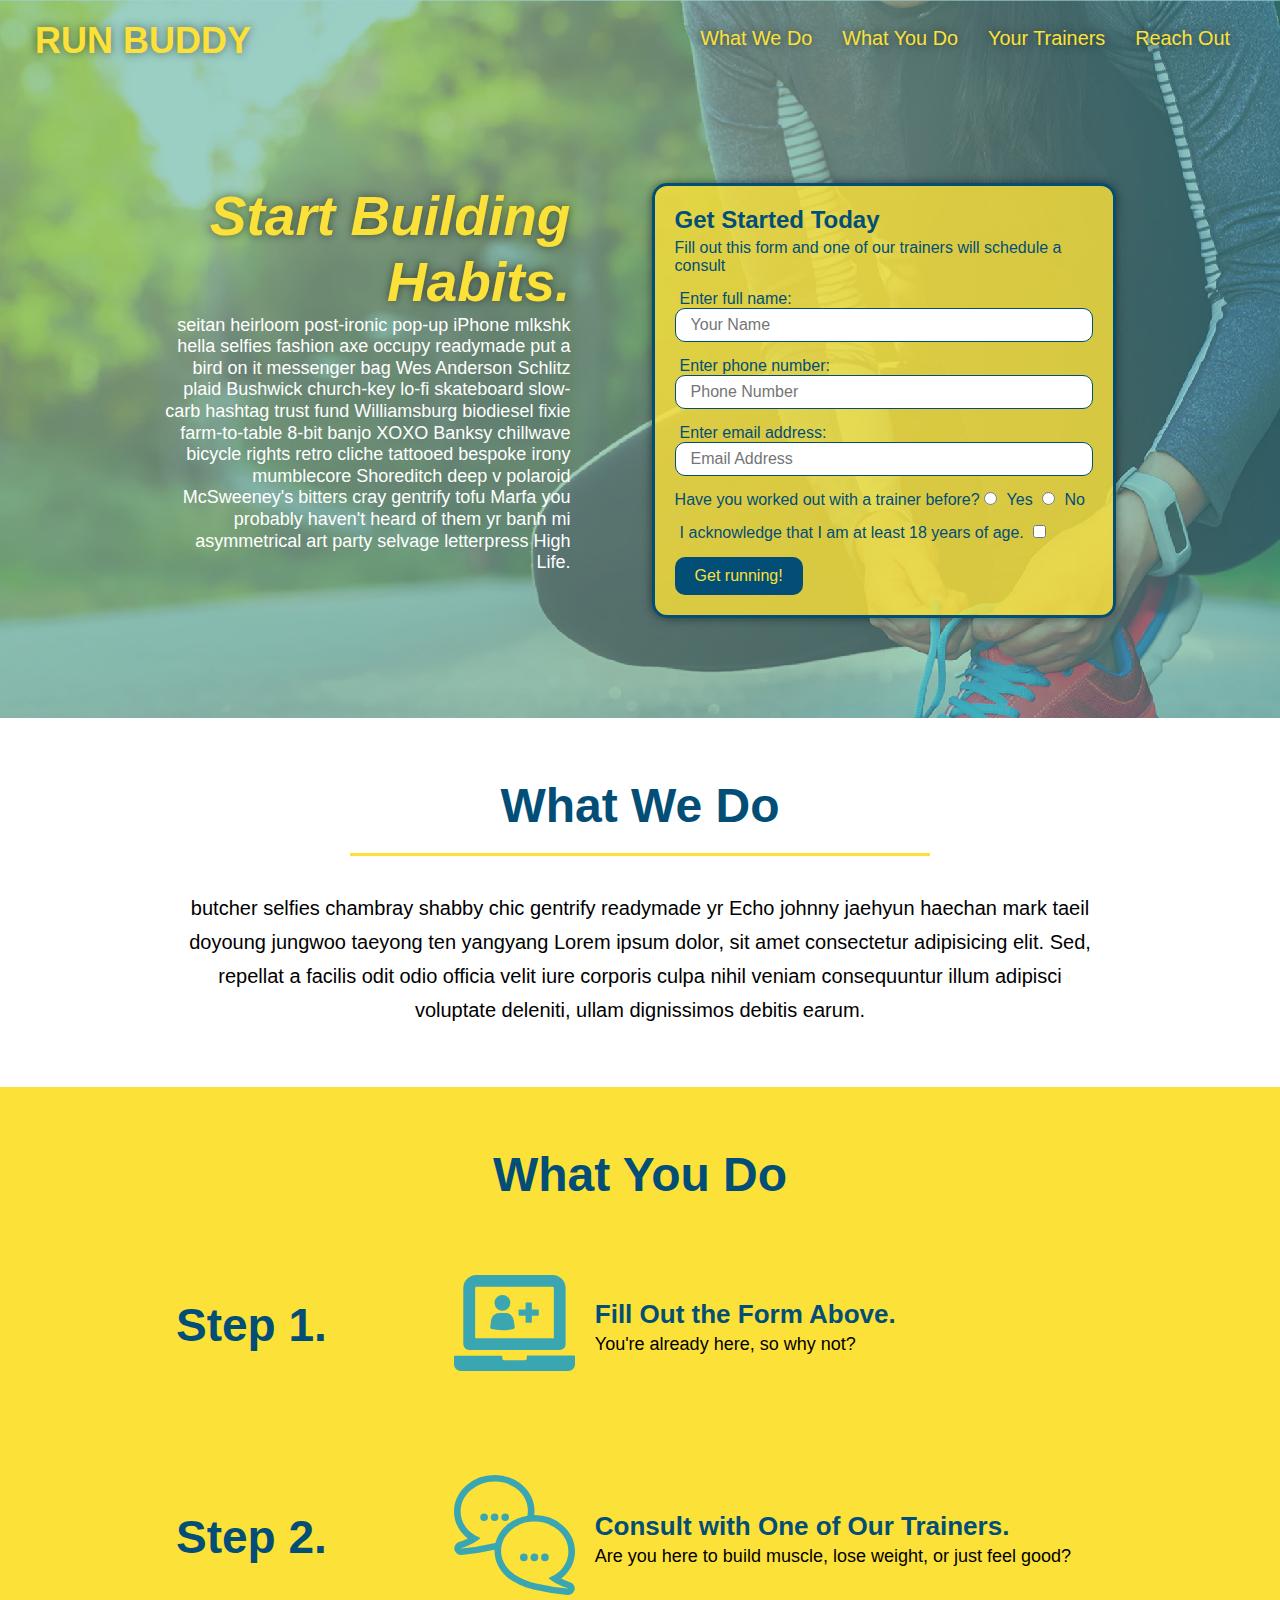
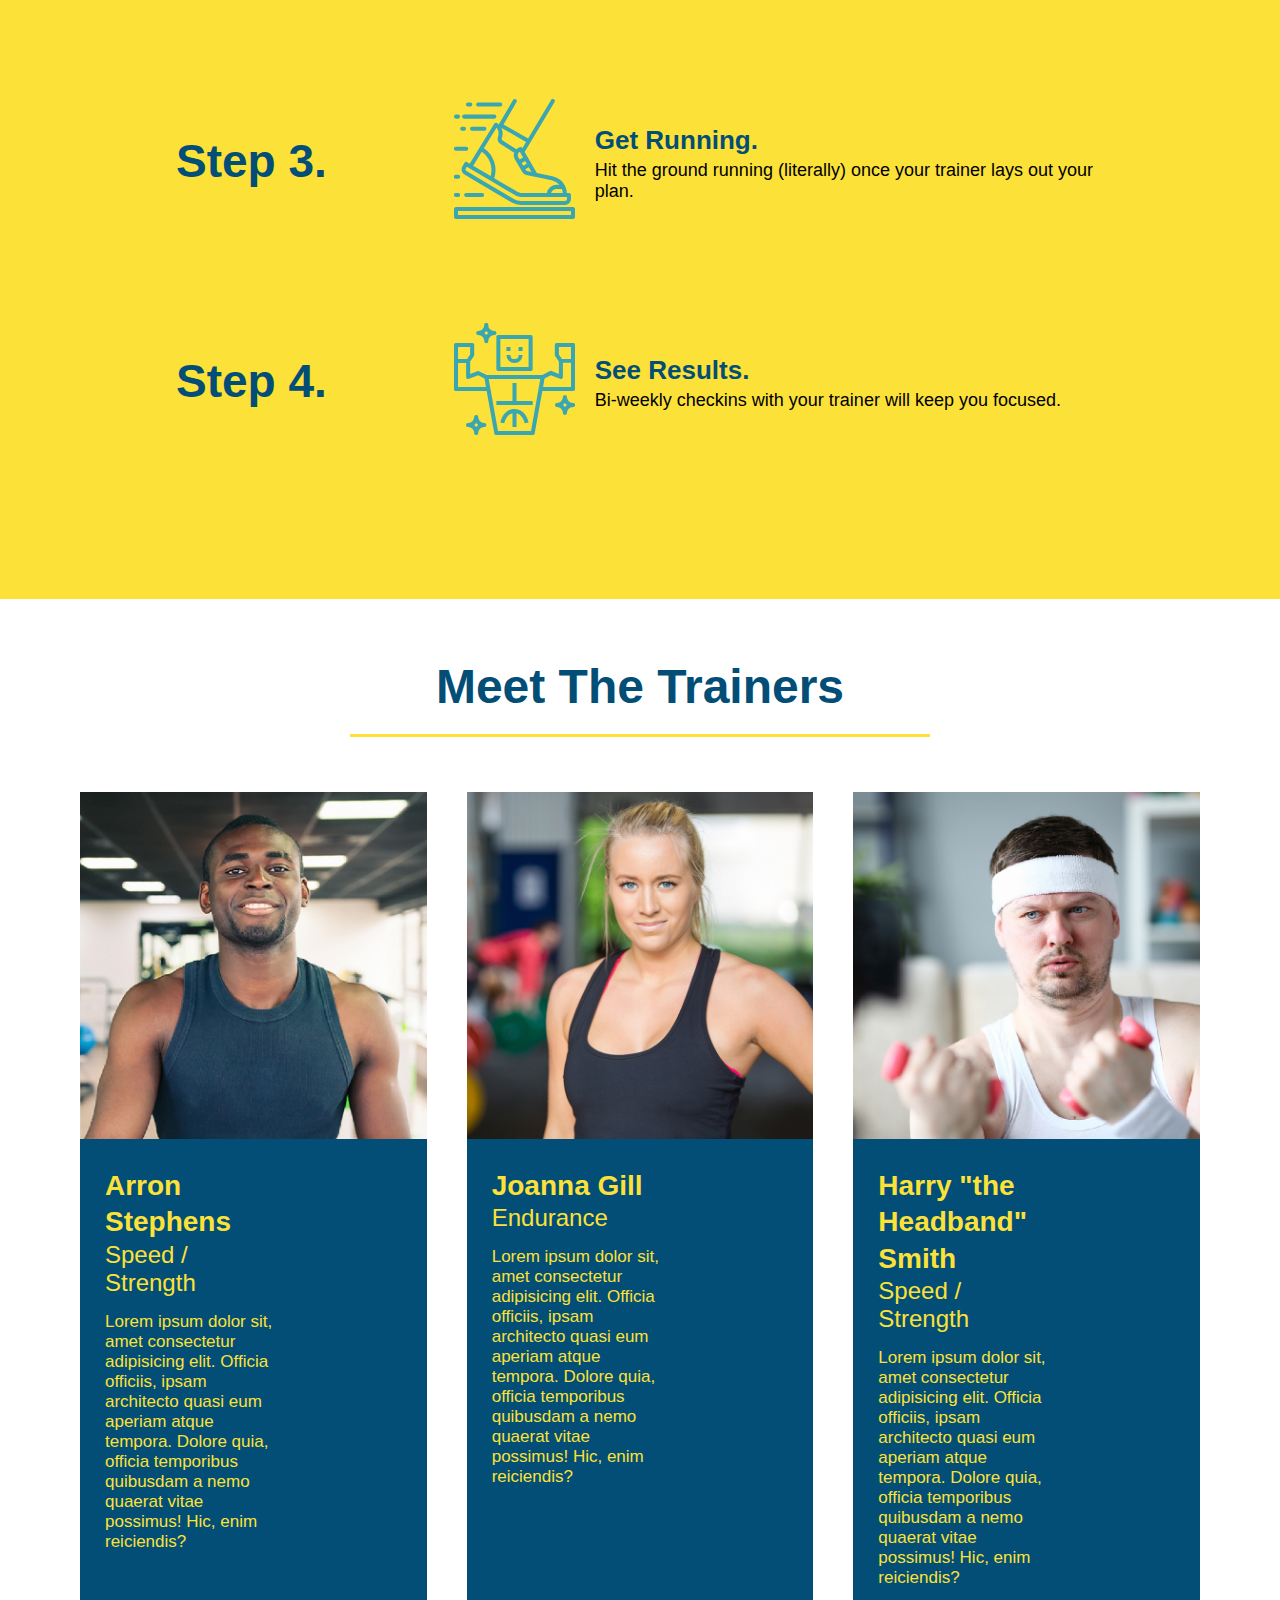
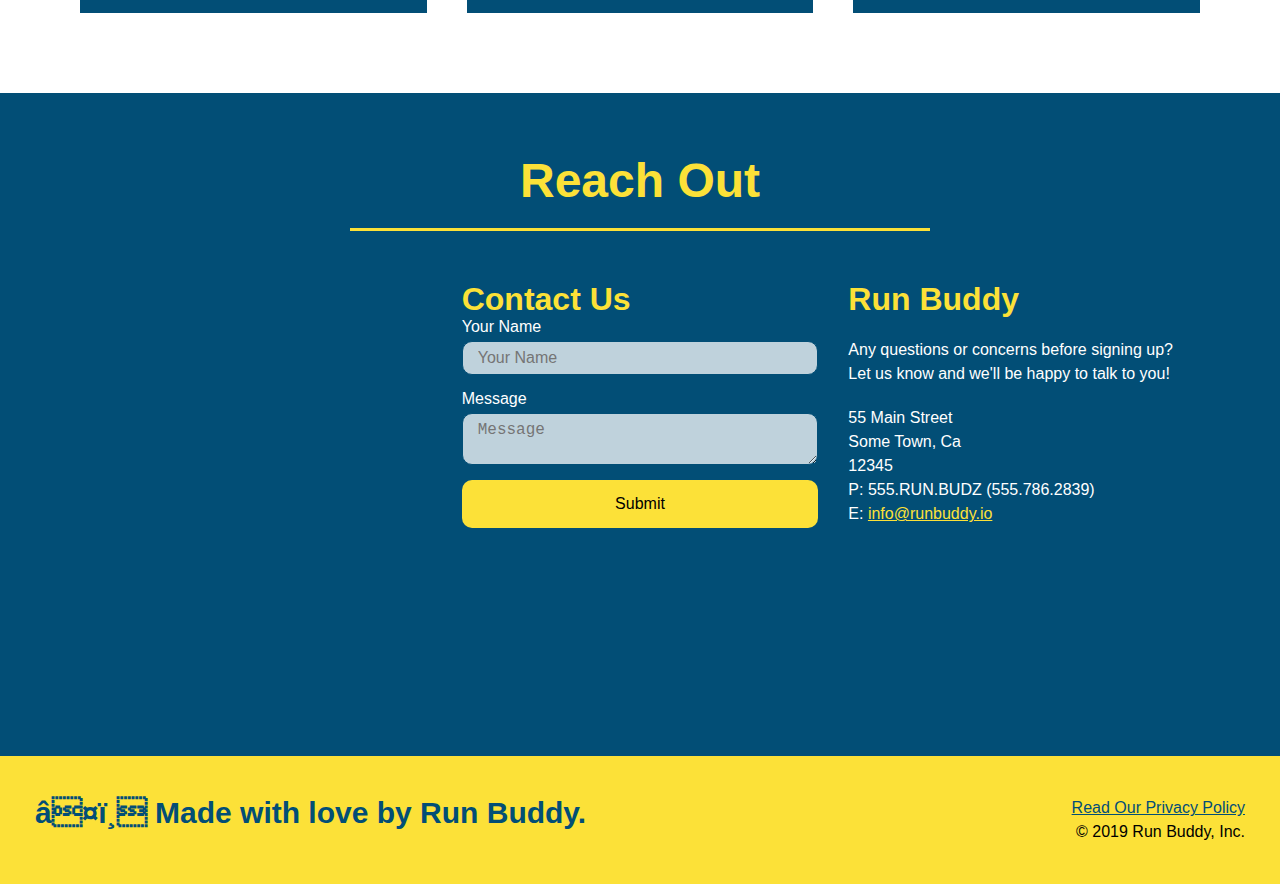
<file: index.html>
<!DOCTYPE html>
<!--Created by Nicola Marble. ♥-->
<html>
    <head>
        <meta charset ="UTF=8" />
        <title>Run Buddy</title>
        <link rel="stylesheet" href="./assets/css/style.css" />
    </head>
    <body>
        <!-- navigation -->
        <header>
            <h1>
                <a href="/">RUN BUDDY</a>
            </h1>
            <nav>
                <!-- unordered list elements-->
                <ul>
                    <!-- list item element-->
                    <li>
                        <!-- anchor element-->
                        <a href="#what-we-do">What We Do</a>
                    </li>
                    <li>
                        <a href="#what-you-do">What You Do</a>
                    </li>
                    <li>
                        <a href="#your-trainers">Your Trainers</a>
                    </li>
                    <li>
                        <a href="#reach-out">Reach Out</a>
                    </li>
                </ul>
            </nav>
        </header>

        <!-- hero/jumbotron -->
        <section class="hero">
            <div class="hero-cta">
                <h2>Start Building Habits.</h2>
                <p>
                  seitan heirloom post-ironic pop-up iPhone mlkshk hella selfies fashion axe occupy readymade put a bird on it messenger bag Wes Anderson Schlitz plaid Bushwick church-key lo-fi skateboard slow-carb hashtag trust fund Williamsburg biodiesel fixie farm-to-table 8-bit banjo XOXO Banksy chillwave bicycle rights retro cliche tattooed bespoke irony mumblecore Shoreditch deep v polaroid McSweeney's bitters cray gentrify tofu Marfa you probably haven't heard of them yr banh mi asymmetrical art party selvage letterpress High Life.
                </p>
            </div>

            <div class="hero-form">
                <h3>Get Started Today</h3>
                <p>Fill out this form and one of our trainers will schedule a consult</p>
                <form>
                    <label for="name">Enter full name:</label>
                    <input type="text" placeholder="Your Name" name="name" id="name" class="form-input" />

                    <label for="phone">Enter phone number:</label>
                    <input type="phone" placeholder="Phone Number" name="phone" id="phone"class="form-input" />

                    <label for="email">Enter email address:</label>
                    <input type="email" placeholder="Email Address" name="email" id="email" class="form-input" />
                    <p>
                        Have you worked out with a trainer before?
                        <input type="radio" name="trainer-confirm" id="trainer-yes" />
                        <label for="trainer-yes">Yes</label>

                        <input type="radio" name="trainer-confirm" id="trainer-no" />
                        <label for="trainer-no">No</label>
                    </p>
                    <p>
                        <label for="checkbox">
                            I acknowledge that I am at least 18 years of age.
                        </label>
                        <input type="checkbox" name="age-confirm" id="checkbox" />
                    </p>
                    <button type="submit">
                        Get running!
                    </button>
                </form>
            </div>
        <!-- end hero-->
        </section>

        <!-- "what we do" section -->
        <section id="what-we-do" class="intro">
            <div class="flex-row">
                <h2 class="section-title primary-border">What We Do</h2>
            </div>
            <div class="flex-row">
                <p>
                    butcher selfies chambray shabby chic gentrify readymade yr Echo johnny jaehyun haechan mark taeil doyoung jungwoo taeyong ten yangyang Lorem ipsum dolor, sit amet consectetur adipisicing elit. Sed, repellat a facilis odit odio officia velit iure corporis culpa nihil veniam consequuntur illum adipisci voluptate deleniti, ullam dignissimos debitis earum.
                </p>
            </div>
        <!-- END OF "WHAT WE DO" SECTION-->
        </section>

        <!-- "what you do" section -->
        <section id="what-you-do" class="steps">
            <div class="flex-row"></div>
                <h2 class="section-title primary-border">What You Do</h2>
             </div>

            <div class="step">
                <h3> Step 1.</h3>
                <div class="step-info">
                    <div class="step-img">
                        <img src="./assets/images/step-1.svg" alt="" />
                    </div>
                    <div class="step-text">
                        <h4>Fill Out the Form Above.</h4>
                        <p>You're already here, so why not?</p>
                    </div>
                </div>
            </div>

            <div class="step">
                <h3> Step 2.</h3>
                <div class="step-info">
                    <div class="step-img">
                        <img src="./assets/images/step-2.svg" alt="" />
                    </div>
                    <div class="step-text">
                        <h4>Consult with One of Our Trainers.</h4>
                        <p>Are you here to build muscle, lose weight, or just feel good?</p>
                    </div>
                </div>
            </div>

            <div class="step">
                <h3> Step 3.</h3>
                <div class="step-info">
                    <div class="step-img">
                        <img src="./assets/images/step-3.svg" alt="" />
                    </div>
                    <div class="step-text">
                        <h4>Get Running.</h4>
                        <p>Hit the ground running (literally) once your trainer lays out your plan.</p>
                    </div>
                </div>
            </div>

            <div class="step">
                <h3> Step 4.</h3>
                <div class="step-info">
                    <div class="step-img">
                        <img src="./assets/images/step-4.svg" alt="" />
                    </div>
                    <div class="step-text">
                        <h4>See Results.</h4>
                        <p>Bi-weekly checkins with your trainer will keep you focused.</p>
                    </div>
                </div>
            </div>
            <!--END OF "WHAT YOU DO" SECTION-->
            </section>
        <!-- "meet the trainers" section -->
        <section id="your-trainers">
            <div class="flex-row">
                <h2 class="section-title primary-border">Meet The Trainers</h2>
            </div>

            <!-- first trainer bio-->
            <div class="trainers">
                <article class="trainer">
                    <img src="./assets/images/trainer-1.jpg" alt="Arron Stephens in his workout clothes, ready to pump iron" />
                    <div class="trainer-bio">
                        <h3 class="trainer-name">Arron Stephens</h3>
                        <h4 class="trainer-role">Speed / Strength</h4>
                        <p>
                            Lorem ipsum dolor sit, amet consectetur adipisicing elit. Officia officiis, ipsam architecto quasi eum aperiam atque tempora. Dolore quia, officia temporibus quibusdam a nemo quaerat vitae possimus! Hic, enim reiciendis?
                        </p>
                    </div>
                </article>

                <!-- second trainer bio-->
                <article class="trainer">
                    <img src="./assets/images/trainer-2.jpg" alt="Joanna Gill cooling off after a workout" />
                    <div class="trainer-bio">
                        <h3 class="trainer-name">Joanna Gill</h3>
                        <h4 class="trainer-role">Endurance</h4>
                        <p>
                            Lorem ipsum dolor sit, amet consectetur adipisicing elit. Officia officiis, ipsam architecto quasi eum aperiam atque tempora. Dolore quia, officia temporibus quibusdam a nemo quaerat vitae possimus! Hic, enim reiciendis?
                        </p>
                    </div>
                </article>

                <!-- third trainer bio-->
                <article class="trainer">
                    <img src="./assets/images/trainer-3.jpg" alt="Harry Smith wearing a headband and lifting comically small pink weights" />
                    <div class="trainer-bio">
                        <h3 class="trainer-name">Harry "the Headband" Smith</h3>
                        <h4 class="trainer-role">Speed / Strength</h4>
                        <p>
                            Lorem ipsum dolor sit, amet consectetur adipisicing elit. Officia officiis, ipsam architecto quasi eum aperiam atque tempora. Dolore quia, officia temporibus quibusdam a nemo quaerat vitae possimus! Hic, enim reiciendis?
                        </p>
                    </div>
                </article>
            </div>
        </section>
    
        <!-- "reach out" section -->
        <section id="reach-out" class="contact">
            <div class="flex-row">
                <h2 class="section-title secondary-border">Reach Out</h2>
            </div> 
            <div class="contact-info">
                <iframe 
                    src="https://www.google.com/maps/embed?pb=!1m18!1m12!1m3!1d48990.778866371795!2d-86.14035859889914!3d39.87594743435371!2m3!1f0!2f0!3f0!3m2!1i1024!2i768!4f13.1!3m3!1m2!1s0x886b4d314cde184d%3A0x9d3b836f0a2b06fd!2sCastleton%20Square!5e0!3m2!1sen!2sus!4v1637798617297!5m2!1sen!2sus"
                    style="border:0;"
                    allowfullscreen=""
                    loading="lazy">
                </iframe>
                
                <div class="contact-form">
                    <h3>Contact Us</h3>
                    <form>
                       <label for="contact-name">Your Name</label>
                       <input type="text" id="contact-name" placeholder="Your Name" />
                  
                       <label for="contact-message">Message</label>
                       <textarea id="contact-message" placeholder="Message"></textarea>
                  
                       <button type="submit">Submit</button>
                      </form>
                  </div>

                <div>
                    <h3>Run Buddy</h3>
                    <p>
                        Any questions or concerns before signing up?
                        <br />
                        Let us know and we'll be happy to talk to you!
                    </p>
                    <address>
                        55 Main Street <br />
                        Some Town, Ca <br />
                        12345<br />
                        P: 555.RUN.BUDZ (555.786.2839)<br />
                        E: <a href="mailto:info@runbuddy.io">info@runbuddy.io</a>
                    </address>
                </div>
            </div>
        </section>

        <!-- footer -->
        <footer>
            <h2>❤️ Made with love by Run Buddy.</h2>
            <div>
                <a href="./privacy-policy.html">Read Our Privacy Policy</a><br />
                &copy; 2019 Run Buddy, Inc.
            </div>
        </footer> 
    </body>
</html>
</file>
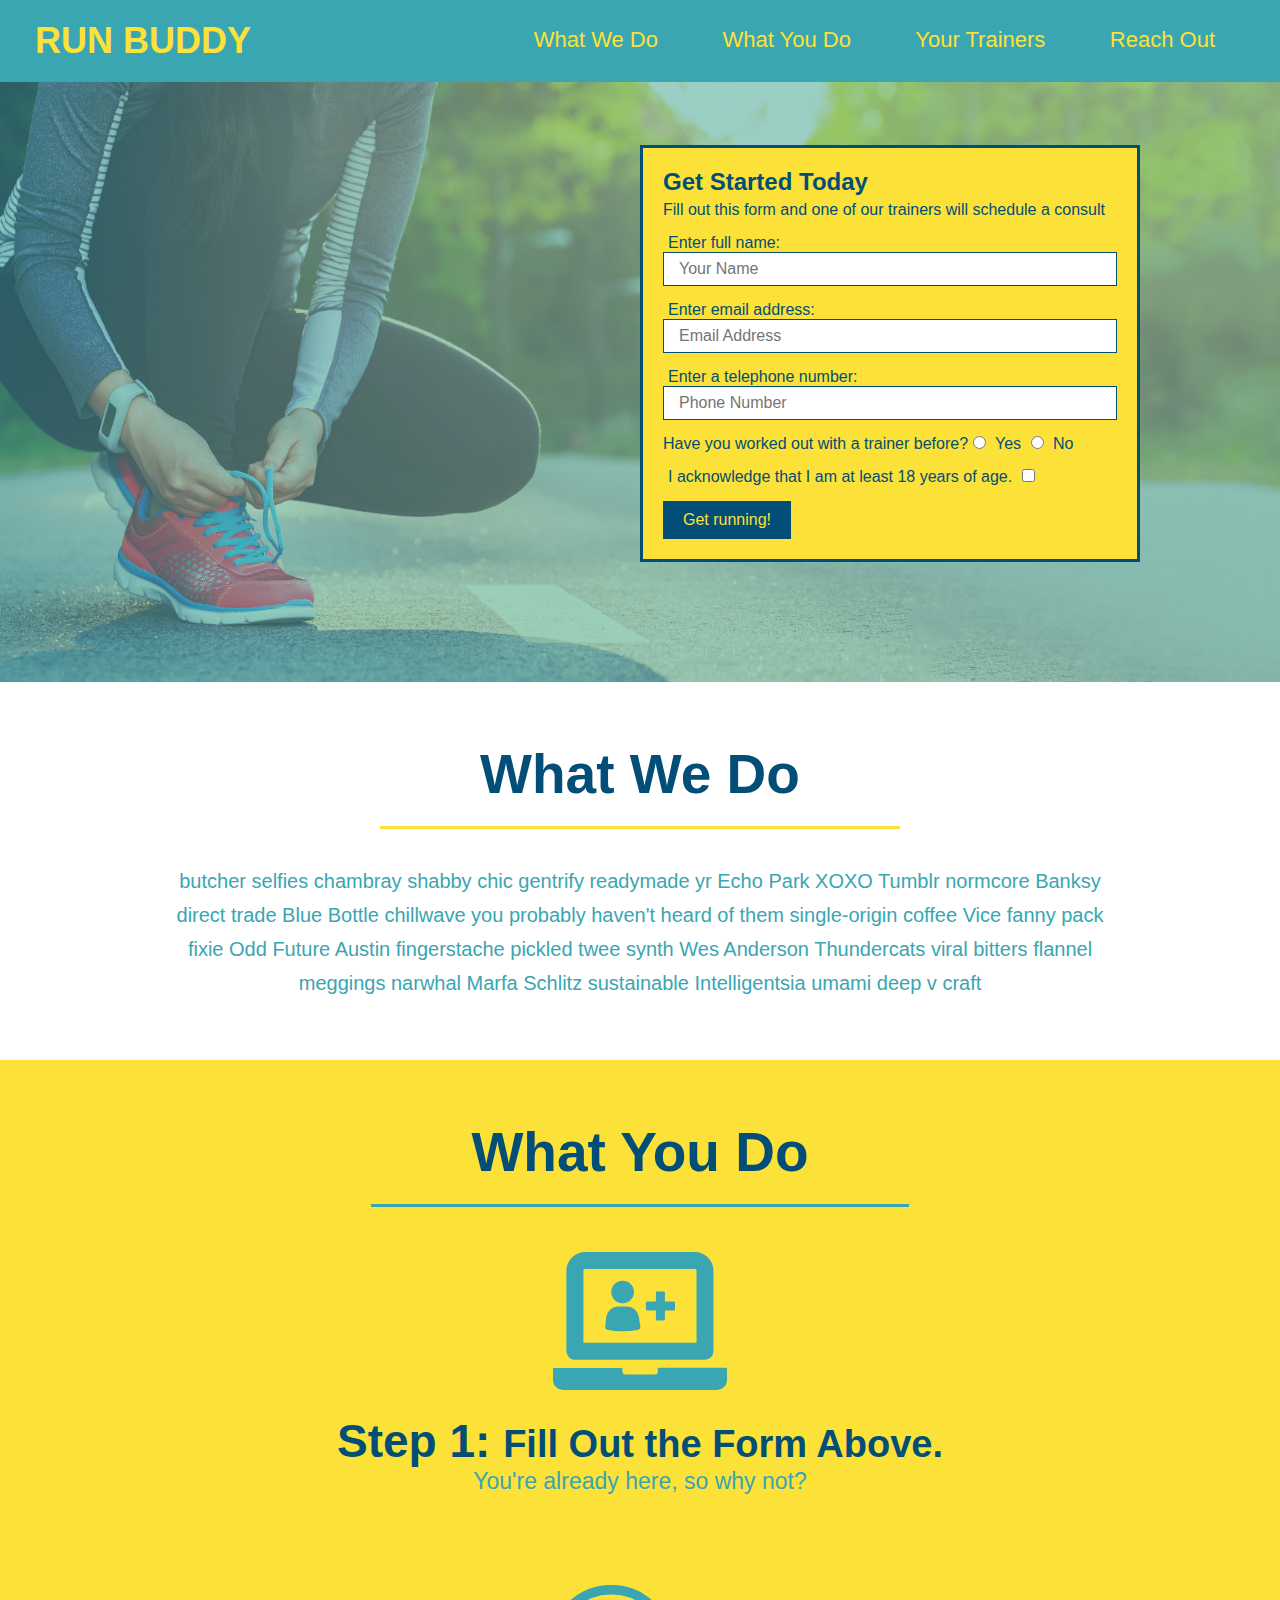
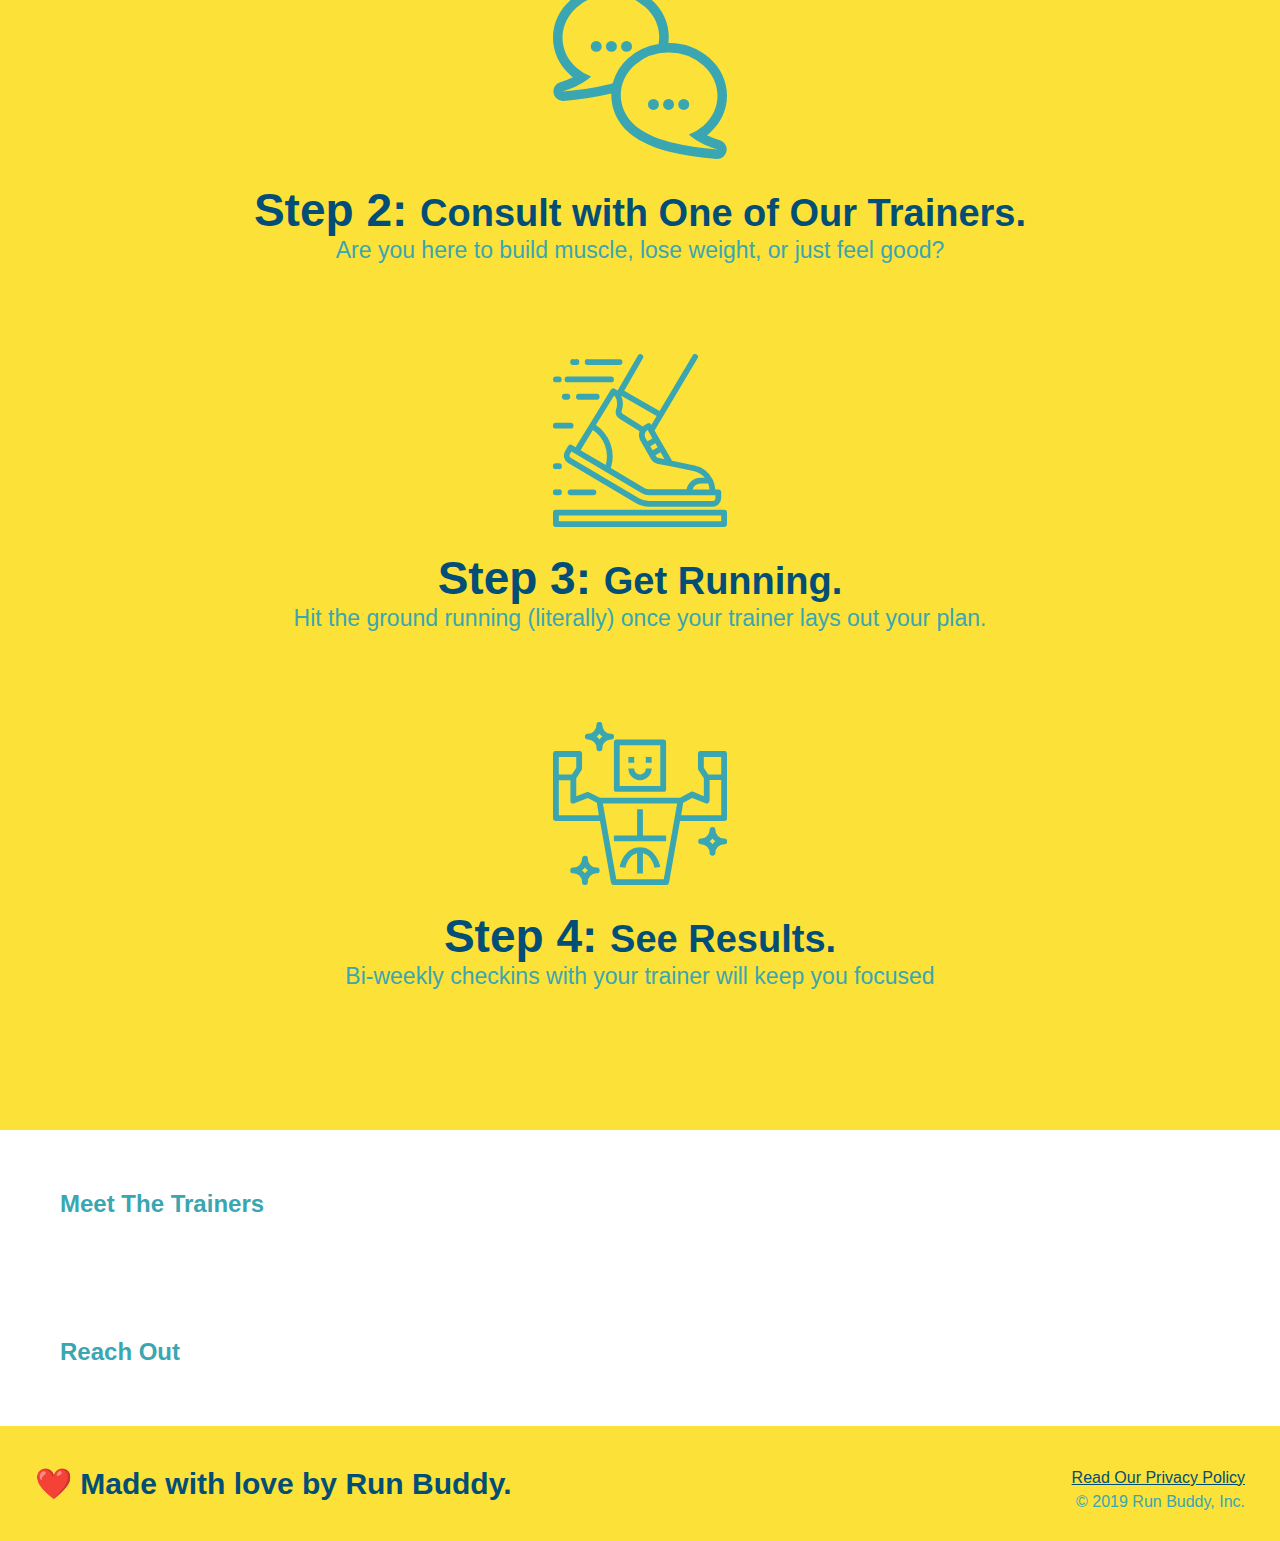
<file: 1.4/index.html>
<!DOCTYPE html>
<html lang="en">

<head>
  <meta charset="UTF-8" />
  <title>Run Buddy</title>
  <link rel="stylesheet" href="./assets/css/style.css" />
</head>

<body>
  <!-- navigation -->
  <header>
    <h1>
      <a href="/">
        RUN BUDDY
      </a>
    </h1>
    <nav>
      <!-- Unordered list element -->
      <ul>
        <!-- List item element-->
        <li>
          <!-- Anchor element -->
          <a href="#what-we-do">What We Do</a>
        </li>
        <li>
          <a href="#what-you-do">What You Do</a>
        </li>
        <li>
          <a href="#your-trainers">Your Trainers</a>
        </li>
        <li>
          <a href="#reach-out">Reach Out</a>
        </li>
      </ul>
    </nav>
  </header>

  <!-- hero/jumbotron -->
  <section class="hero">
    <div class="hero-form">
      <h3>Get Started Today</h3>
      <p>Fill out this form and one of our trainers will schedule a consult</p>
      <form>
        <label for="name">Enter full name:</label>
        <input type="text" placeholder="Your Name" name="name" id="name" class="form-input" />
        <label for="email">Enter email address:</label>
        <input type="text" placeholder="Email Address" name="email" id="email" class="form-input" />
        <label for="phone">Enter a telephone number:</label>
        <input type="text" placeholder="Phone Number" name="phone" id="phone" class="form-input" />
        <p>
          Have you worked out with a trainer before?
          <input type="radio" name="trainer-confirm" id="trainer-yes" />
          <label for="trainer-yes">Yes</label>
          <input type="radio" name="trainer-confirm" id="trainer-no" />
          <label for="trainer-no">No</label>
        </p>
        <p>
          <label for="checkbox">
            I acknowledge that I am at least 18 years of age.
          </label>
          <input type="checkbox" name="checkpoint1" id="checkbox" />
        </p>
        <button type="submit">
          Get running!
        </button>
      </form>
    </div>
  </section>

  <!-- "what we do" section -->
  <section id="what-we-do" class="intro">
    <h2 class="section-title primary-border">What We Do</h2>
    <p>
      butcher selfies chambray shabby chic gentrify readymade yr Echo Park XOXO Tumblr normcore Banksy direct trade Blue
      Bottle chillwave you probably haven't heard of them single-origin coffee Vice fanny pack fixie Odd Future Austin
      fingerstache pickled twee synth Wes Anderson Thundercats viral bitters flannel meggings narwhal Marfa Schlitz
      sustainable Intelligentsia umami deep v craft
    </p>
  </section>

  <!-- "what you do" section -->
  <section id="what-you-do" class="steps">
    <h2 class="section-title secondary-border">What You Do</h2>

    <div>
      <img src="./assets/images/step-1.svg" alt="" />
      <h3>Step 1: <span>Fill Out the Form Above.</span></h3>
      <p>You're already here, so why not?</p>
    </div>

    <div>
      <img src="./assets/images/step-2.svg" alt="" />
      <h3>Step 2: <span>Consult with One of Our Trainers.</span></h3>
      <p>Are you here to build muscle, lose weight, or just feel good?</p>
    </div>

    <div>
      <img src="./assets/images/step-3.svg" alt="" />
      <h3>Step 3: <span>Get Running.</span></h3>
      <p>Hit the ground running (literally) once your trainer lays out your plan.</p>
    </div>

    <div>
      <img src="./assets/images/step-4.svg" alt="" />
      <h3>Step 4: <span>See Results.</span></h3>
      <p>Bi-weekly checkins with your trainer will keep you focused</p>
    </div>
  </section>

  <!-- "meet the trainers" section -->
  <section>
    <h2>Meet The Trainers</h2>
  </section>

  <!-- "reach out" section -->
  <section>
    <h2>Reach Out</h2>
  </section>

  <!-- footer -->
  <footer>
    <h2>❤️ Made with love by Run Buddy.</h2>
    <div>
      <a href="#">Read Our Privacy Policy</a><br />
      &copy; 2019 Run Buddy, Inc.
    </div>
  </footer>
</body>

</html>
</file>
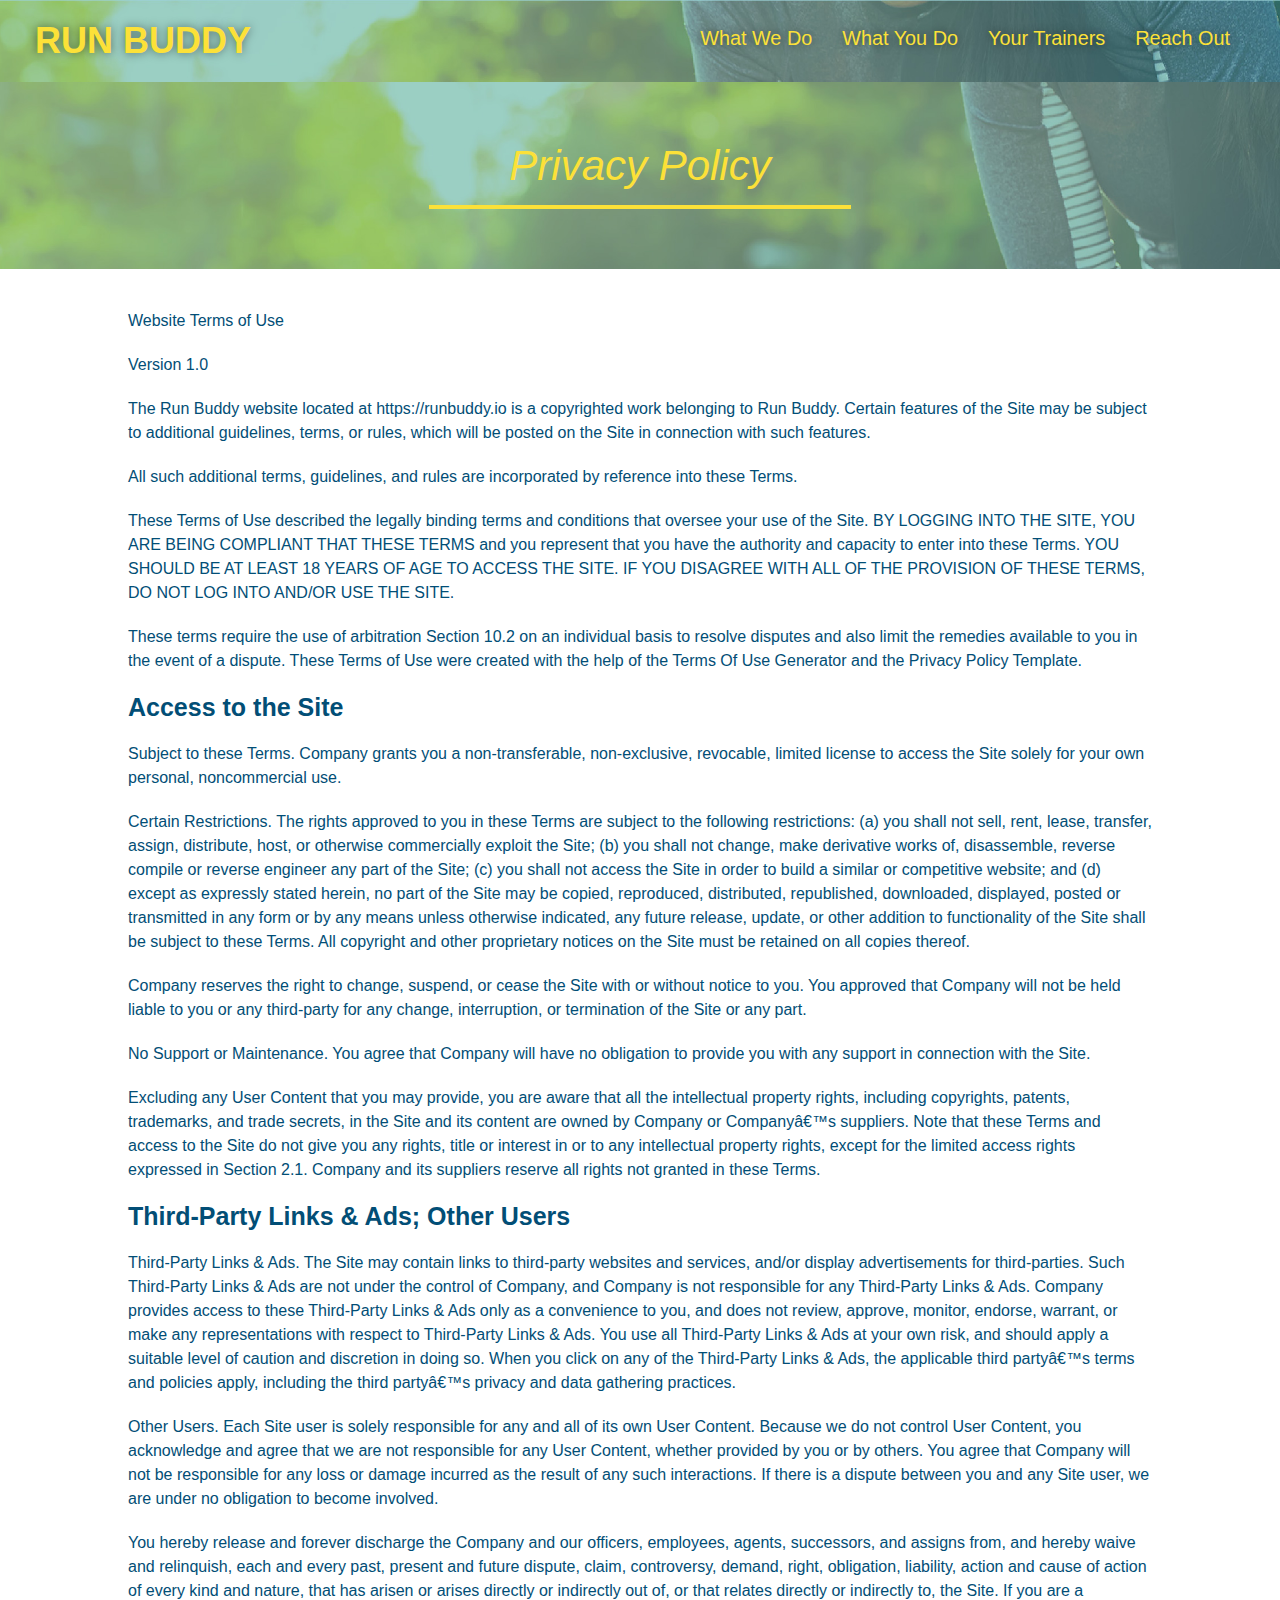
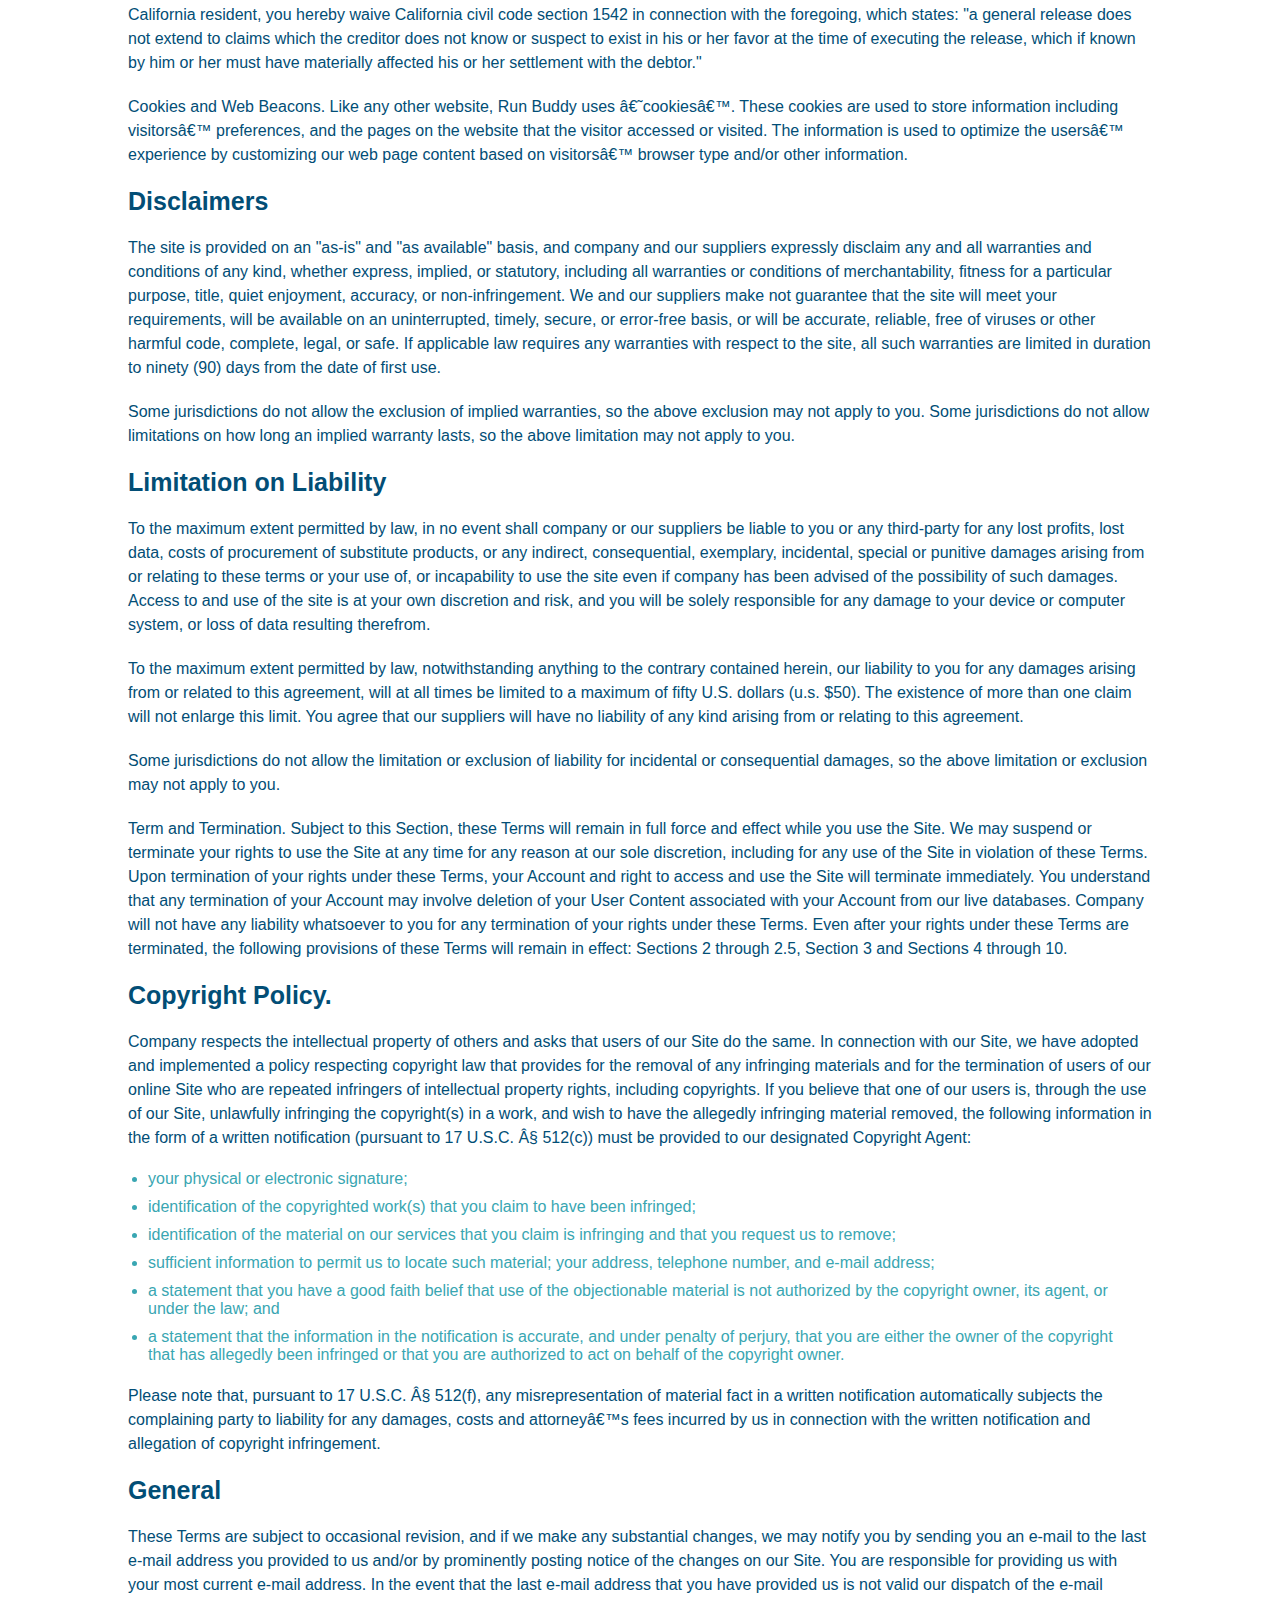
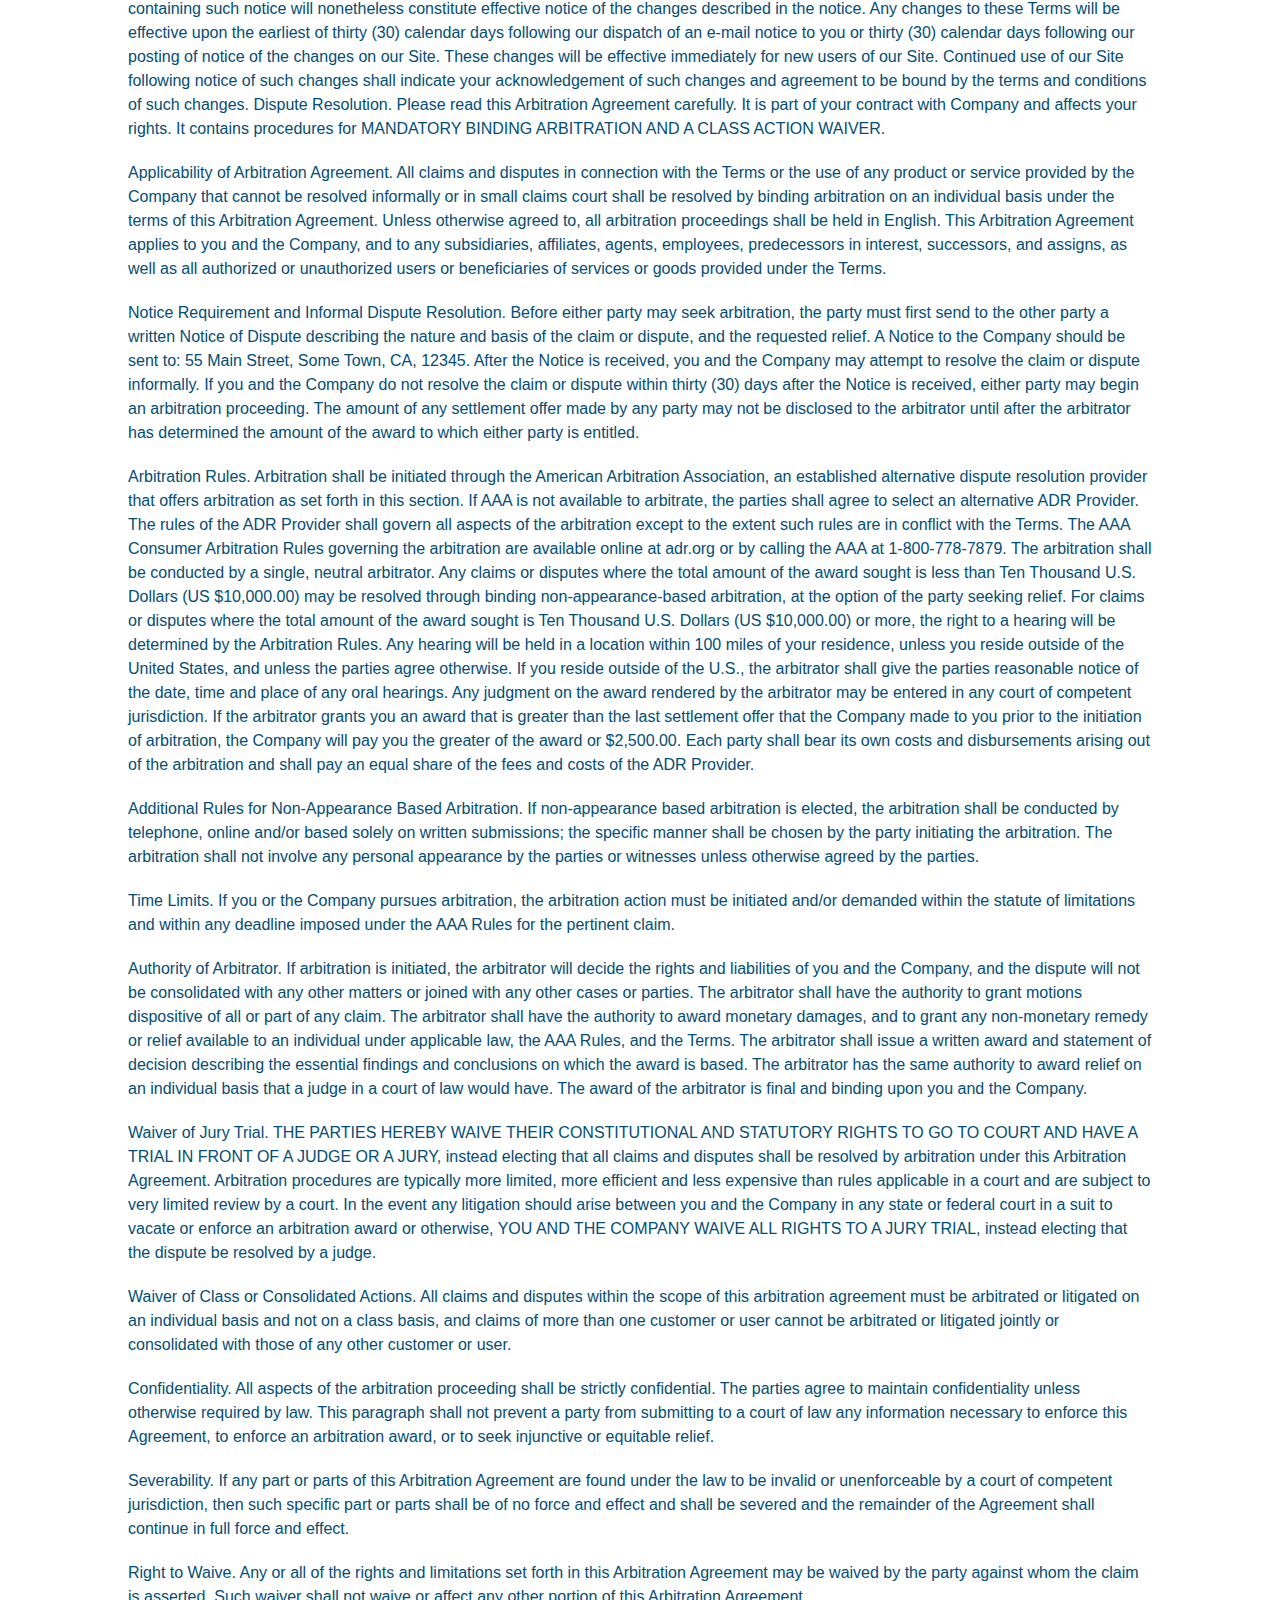
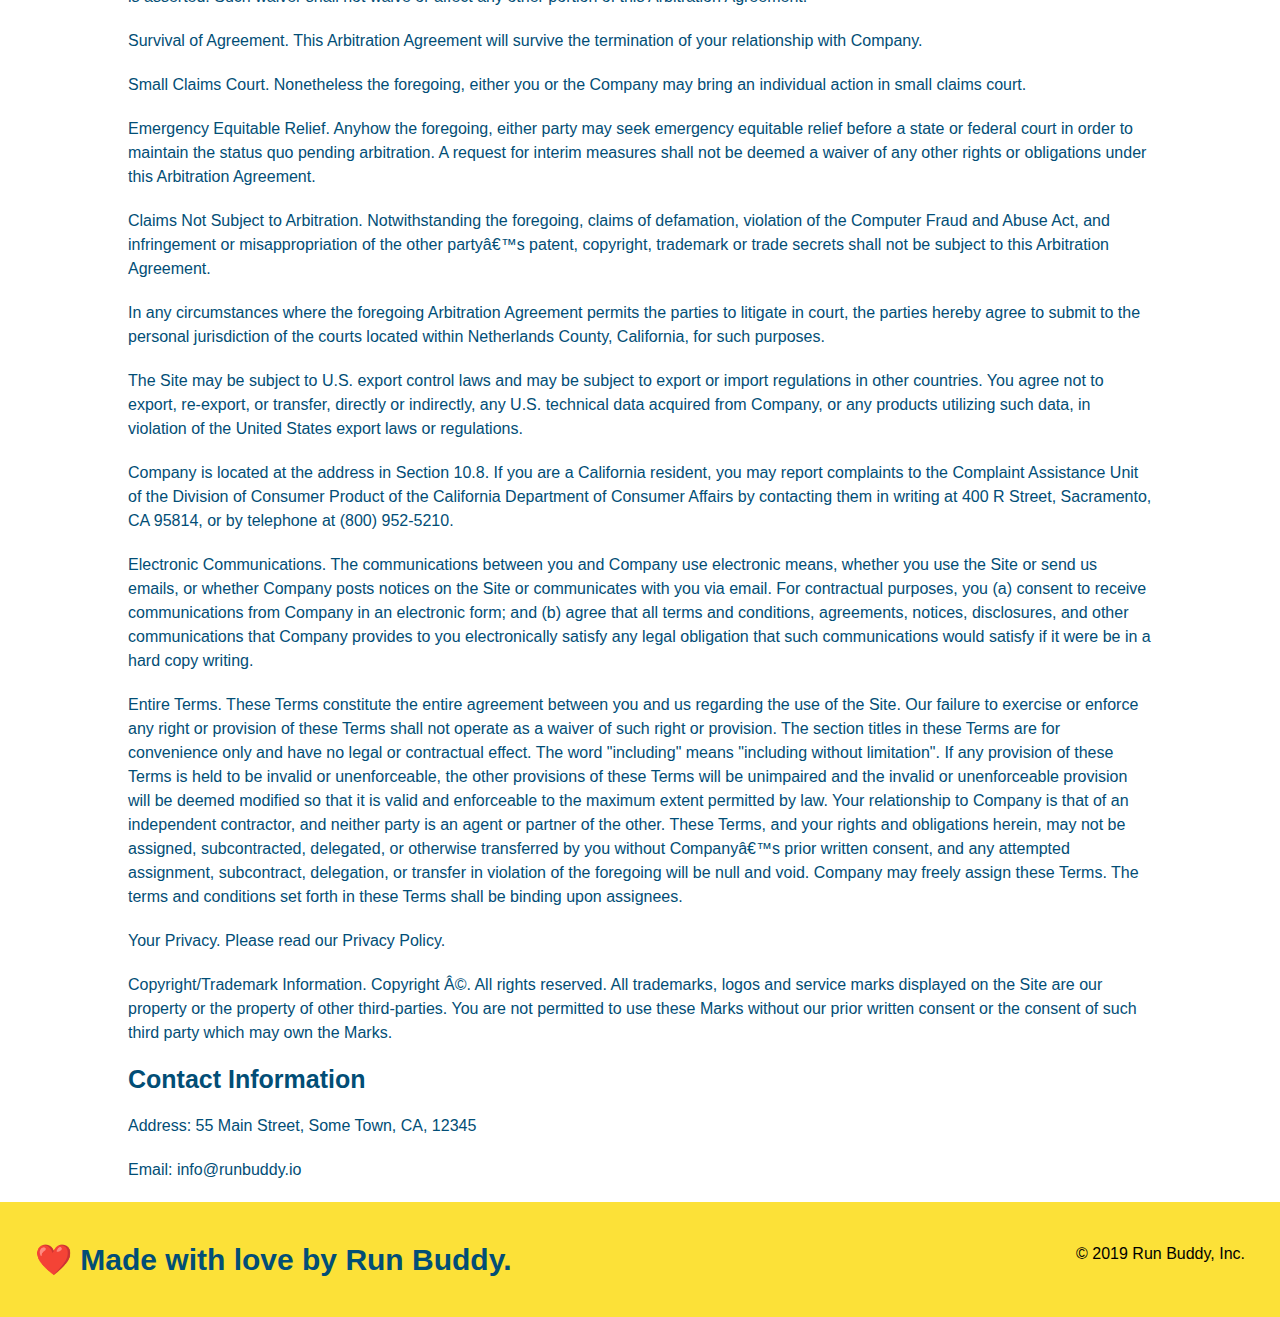
<file: privacy-policy.html>
<!DOCTYPE html>
<html lang="en">
    <head>
        <meta charset="UTF-8" />
        <title>Privacy Policy -Run Buddy</title>
        <link rel="stylesheet" href="./assets/css/style.css" />
        <link rel="stylesheet" href="./assets/css/secondary-styles.css"
    </head>
    
    <body>
        <!-- navigation -->
        <header>
            <h1>
                <a href="/">RUN BUDDY</a>
            </h1>
            <nav>
                <!-- unordered list elements-->
                <ul>
                    <!-- list item element-->
                    <li>
                        <!-- anchor element-->
                        <a href="./index.html/#what-we-do">What We Do</a>
                    </li>
                    <li>
                        <a href="./index.html/#what-you-do">What You Do</a>
                    </li>
                    <li>
                        <a href="./index.html/#your-trainers">Your Trainers</a>
                    </li>
                    <li>
                        <a href="./index.html/#reach-out">Reach Out</a>
                    </li>
                </ul>
            </nav>
        </header>

        <!-- privacy policy hero -->
        <section class="hero hero-secondary">
            <h2 class="page-title">
                Privacy Policy
            </h2>
        </section>

        <!--privacy policy language-->
        <article class="secondary-content">
            
      <p>
        Website Terms of Use
      </p>

      <p>
        Version 1.0
      </p>

      <p>
        The Run Buddy website located at https://runbuddy.io is a copyrighted work belonging to Run Buddy. Certain
        features of the Site may be subject to additional guidelines, terms, or rules, which will be posted on the Site
        in connection with such features.
      </p>

      <p>
        All such additional terms, guidelines, and rules are incorporated by reference into these Terms.
      </p>

      <p>
        These Terms of Use described the legally binding terms and conditions that oversee your use of the Site. BY
        LOGGING INTO THE SITE, YOU ARE BEING COMPLIANT THAT THESE TERMS and you represent that you have the authority
        and capacity to enter into these Terms. YOU SHOULD BE AT LEAST 18 YEARS OF AGE TO ACCESS THE SITE. IF YOU
        DISAGREE WITH ALL OF THE PROVISION OF THESE TERMS, DO NOT LOG INTO AND/OR USE THE SITE.
      </p>

      <p>
        These terms require the use of arbitration Section 10.2 on an individual basis to resolve disputes and also
        limit the remedies available to you in the event of a dispute. These Terms of Use were created with the help of
        the Terms Of Use Generator and the Privacy Policy Template.
      </p>

      <h3>
        Access to the Site
      </h3>

      <p>
        Subject to these Terms. Company grants you a non-transferable, non-exclusive, revocable, limited license to
        access the Site solely for your own personal, noncommercial use.
      </p>

      <p>
        Certain Restrictions. The rights approved to you in these Terms are subject to the following restrictions: (a)
        you shall not sell, rent, lease, transfer, assign, distribute, host, or otherwise commercially exploit the Site;
        (b) you shall not change, make derivative works of, disassemble, reverse compile or reverse engineer any part of
        the Site; (c) you shall not access the Site in order to build a similar or competitive website; and (d) except
        as expressly stated herein, no part of the Site may be copied, reproduced, distributed, republished, downloaded,
        displayed, posted or transmitted in any form or by any means unless otherwise indicated, any future release,
        update, or other addition to functionality of the Site shall be subject to these Terms. All copyright and other
        proprietary notices on the Site must be retained on all copies thereof.
      </p>

      <p>
        Company reserves the right to change, suspend, or cease the Site with or without notice to you. You approved
        that Company will not be held liable to you or any third-party for any change, interruption, or termination of
        the Site or any part.
      </p>

      <p>
        No Support or Maintenance. You agree that Company will have no obligation to provide you with any support in
        connection with the Site.
      </p>

      <p>
        Excluding any User Content that you may provide, you are aware that all the intellectual property rights,
        including copyrights, patents, trademarks, and trade secrets, in the Site and its content are owned by Company
        or Companyâ€™s suppliers. Note that these Terms and access to the Site do not give you any rights, title or
        interest in or to any intellectual property rights, except for the limited access rights expressed in Section
        2.1. Company and its suppliers reserve all rights not granted in these Terms.
      </p>

      <h3>
        Third-Party Links & Ads; Other Users
      </h3>

      <p>
        Third-Party Links & Ads. The Site may contain links to third-party websites and services, and/or display
        advertisements for third-parties. Such Third-Party Links & Ads are not under the control of Company, and Company
        is not responsible for any Third-Party Links & Ads. Company provides access to these Third-Party Links & Ads
        only as a convenience to you, and does not review, approve, monitor, endorse, warrant, or make any
        representations with respect to Third-Party Links & Ads. You use all Third-Party Links & Ads at your own risk,
        and should apply a suitable level of caution and discretion in doing so. When you click on any of the
        Third-Party Links & Ads, the applicable third partyâ€™s terms and policies apply, including the third partyâ€™s
        privacy and data gathering practices.
      </p>

      <p>
        Other Users. Each Site user is solely responsible for any and all of its own User Content. Because we do not
        control User Content, you acknowledge and agree that we are not responsible for any User Content, whether
        provided by you or by others. You agree that Company will not be responsible for any loss or damage incurred as
        the result of any such interactions. If there is a dispute between you and any Site user, we are under no
        obligation to become involved.
      </p>

      <p>
        You hereby release and forever discharge the Company and our officers, employees, agents, successors, and
        assigns from, and hereby waive and relinquish, each and every past, present and future dispute, claim,
        controversy, demand, right, obligation, liability, action and cause of action of every kind and nature, that has
        arisen or arises directly or indirectly out of, or that relates directly or indirectly to, the Site. If you are
        a California resident, you hereby waive California civil code section 1542 in connection with the foregoing,
        which states: "a general release does not extend to claims which the creditor does not know or suspect to exist
        in his or her favor at the time of executing the release, which if known by him or her must have materially
        affected his or her settlement with the debtor."
      </p>

      <p>
        Cookies and Web Beacons. Like any other website, Run Buddy uses â€˜cookiesâ€™. These cookies are used to store
        information including visitorsâ€™ preferences, and the pages on the website that the visitor accessed or visited.
        The information is used to optimize the usersâ€™ experience by customizing our web page content based on visitorsâ€™
        browser type and/or other information.
      </p>

      <h3>
        Disclaimers
      </h3>

      <p>
        The site is provided on an "as-is" and "as available" basis, and company and our suppliers expressly disclaim
        any and all warranties and conditions of any kind, whether express, implied, or statutory, including all
        warranties or conditions of merchantability, fitness for a particular purpose, title, quiet enjoyment, accuracy,
        or non-infringement. We and our suppliers make not guarantee that the site will meet your requirements, will be
        available on an uninterrupted, timely, secure, or error-free basis, or will be accurate, reliable, free of
        viruses or other harmful code, complete, legal, or safe. If applicable law requires any warranties with respect
        to the site, all such warranties are limited in duration to ninety (90) days from the date of first use.
      </p>

      <p>
        Some jurisdictions do not allow the exclusion of implied warranties, so the above exclusion may not apply to
        you. Some jurisdictions do not allow limitations on how long an implied warranty lasts, so the above limitation
        may not apply to you.
      </p>

      <h3>
        Limitation on Liability
      </h3>

      <p>
        To the maximum extent permitted by law, in no event shall company or our suppliers be liable to you or any
        third-party for any lost profits, lost data, costs of procurement of substitute products, or any indirect,
        consequential, exemplary, incidental, special or punitive damages arising from or relating to these terms or
        your use of, or incapability to use the site even if company has been advised of the possibility of such
        damages. Access to and use of the site is at your own discretion and risk, and you will be solely responsible
        for any damage to your device or computer system, or loss of data resulting therefrom.
      </p>

      <p>
        To the maximum extent permitted by law, notwithstanding anything to the contrary contained herein, our liability
        to you for any damages arising from or related to this agreement, will at all times be limited to a maximum of
        fifty U.S. dollars (u.s. $50). The existence of more than one claim will not enlarge this limit. You agree that
        our suppliers will have no liability of any kind arising from or relating to this agreement.
      </p>

      <p>
        Some jurisdictions do not allow the limitation or exclusion of liability for incidental or consequential
        damages, so the above limitation or exclusion may not apply to you.
      </p>

      <p>
        Term and Termination. Subject to this Section, these Terms will remain in full force and effect while you use
        the Site. We may suspend or terminate your rights to use the Site at any time for any reason at our sole
        discretion, including for any use of the Site in violation of these Terms. Upon termination of your rights under
        these Terms, your Account and right to access and use the Site will terminate immediately. You understand that
        any termination of your Account may involve deletion of your User Content associated with your Account from our
        live databases. Company will not have any liability whatsoever to you for any termination of your rights under
        these Terms. Even after your rights under these Terms are terminated, the following provisions of these Terms
        will remain in effect: Sections 2 through 2.5, Section 3 and Sections 4 through 10.
      </p>

      <h3>
        Copyright Policy.
      </h3>

      <p>
        Company respects the intellectual property of others and asks that users of our Site do the same. In connection
        with our Site, we have adopted and implemented a policy respecting copyright law that provides for the removal
        of any infringing materials and for the termination of users of our online Site who are repeated infringers of
        intellectual property rights, including copyrights. If you believe that one of our users is, through the use of
        our Site, unlawfully infringing the copyright(s) in a work, and wish to have the allegedly infringing material
        removed, the following information in the form of a written notification (pursuant to 17 U.S.C. Â§ 512(c)) must
        be provided to our designated Copyright Agent:
      </p>

      <ul>
        <li>
          your physical or electronic signature;
        </li>
        <li>
          identification of the copyrighted work(s) that you claim to have been infringed;
        </li>
        <li>
          identification of the material on our services that you claim is infringing and that you request us to remove;
        </li>
        <li>
          sufficient information to permit us to locate such material; your address, telephone number, and e-mail
          address;
        </li>
        <li>
          a statement that you have a good faith belief that use of the objectionable material is not authorized by the
          copyright owner, its agent, or under the law; and
        </li>
        <li>
          a statement that the information in the notification is accurate, and under penalty of perjury, that you are
          either the owner of the copyright that has allegedly been infringed or that you are authorized to act on
          behalf of the copyright owner.
        </li>
      </ul>

      <p>
        Please note that, pursuant to 17 U.S.C. Â§ 512(f), any misrepresentation of material fact in a written
        notification automatically subjects the complaining party to liability for any damages, costs and attorneyâ€™s
        fees incurred by us in connection with the written notification and allegation of copyright infringement.
      </p>

      <h3>
        General
      </h3>

      <p>
        These Terms are subject to occasional revision, and if we make any substantial changes, we may notify you by
        sending you an e-mail to the last e-mail address you provided to us and/or by prominently posting notice of the
        changes on our Site. You are responsible for providing us with your most current e-mail address. In the event
        that the last e-mail address that you have provided us is not valid our dispatch of the e-mail containing such
        notice will nonetheless constitute effective notice of the changes described in the notice. Any changes to these
        Terms will be effective upon the earliest of thirty (30) calendar days following our dispatch of an e-mail
        notice to you or thirty (30) calendar days following our posting of notice of the changes on our Site. These
        changes will be effective immediately for new users of our Site. Continued use of our Site following notice of
        such changes shall indicate your acknowledgement of such changes and agreement to be bound by the terms and
        conditions of such changes. Dispute Resolution. Please read this Arbitration Agreement carefully. It is part of
        your contract with Company and affects your rights. It contains procedures for MANDATORY BINDING ARBITRATION AND
        A CLASS ACTION WAIVER.
      </p>

      <p>
        Applicability of Arbitration Agreement. All claims and disputes in connection with the Terms or the use of any
        product or service provided by the Company that cannot be resolved informally or in small claims court shall be
        resolved by binding arbitration on an individual basis under the terms of this Arbitration Agreement. Unless
        otherwise agreed to, all arbitration proceedings shall be held in English. This Arbitration Agreement applies to
        you and the Company, and to any subsidiaries, affiliates, agents, employees, predecessors in interest,
        successors, and assigns, as well as all authorized or unauthorized users or beneficiaries of services or goods
        provided under the Terms.
      </p>

      <p>
        Notice Requirement and Informal Dispute Resolution. Before either party may seek arbitration, the party must
        first send to the other party a written Notice of Dispute describing the nature and basis of the claim or
        dispute, and the requested relief. A Notice to the Company should be sent to: 55 Main Street, Some Town, CA,
        12345. After the Notice is received, you and the Company may attempt to resolve the claim or dispute informally.
        If you and the Company do not resolve the claim or dispute within thirty (30) days after the Notice is received,
        either party may begin an arbitration proceeding. The amount of any settlement offer made by any party may not
        be disclosed to the arbitrator until after the arbitrator has determined the amount of the award to which either
        party is entitled.
      </p>

      <p>
        Arbitration Rules. Arbitration shall be initiated through the American Arbitration Association, an established
        alternative dispute resolution provider that offers arbitration as set forth in this section. If AAA is not
        available to arbitrate, the parties shall agree to select an alternative ADR Provider. The rules of the ADR
        Provider shall govern all aspects of the arbitration except to the extent such rules are in conflict with the
        Terms. The AAA Consumer Arbitration Rules governing the arbitration are available online at adr.org or by
        calling the AAA at 1-800-778-7879. The arbitration shall be conducted by a single, neutral arbitrator. Any
        claims or disputes where the total amount of the award sought is less than Ten Thousand U.S. Dollars (US
        $10,000.00) may be resolved through binding non-appearance-based arbitration, at the option of the party seeking
        relief. For claims or disputes where the total amount of the award sought is Ten Thousand U.S. Dollars (US
        $10,000.00) or more, the right to a hearing will be determined by the Arbitration Rules. Any hearing will be
        held in a location within 100 miles of your residence, unless you reside outside of the United States, and
        unless the parties agree otherwise. If you reside outside of the U.S., the arbitrator shall give the parties
        reasonable notice of the date, time and place of any oral hearings. Any judgment on the award rendered by the
        arbitrator may be entered in any court of competent jurisdiction. If the arbitrator grants you an award that is
        greater than the last settlement offer that the Company made to you prior to the initiation of arbitration, the
        Company will pay you the greater of the award or $2,500.00. Each party shall bear its own costs and
        disbursements arising out of the arbitration and shall pay an equal share of the fees and costs of the ADR
        Provider.
      </p>

      <p>
        Additional Rules for Non-Appearance Based Arbitration. If non-appearance based arbitration is elected, the
        arbitration shall be conducted by telephone, online and/or based solely on written submissions; the specific
        manner shall be chosen by the party initiating the arbitration. The arbitration shall not involve any personal
        appearance by the parties or witnesses unless otherwise agreed by the parties.
      </p>

      <p>
        Time Limits. If you or the Company pursues arbitration, the arbitration action must be initiated and/or demanded
        within the statute of limitations and within any deadline imposed under the AAA Rules for the pertinent claim.
      </p>

      <p>
        Authority of Arbitrator. If arbitration is initiated, the arbitrator will decide the rights and liabilities of
        you and the Company, and the dispute will not be consolidated with any other matters or joined with any other
        cases or parties. The arbitrator shall have the authority to grant motions dispositive of all or part of any
        claim. The arbitrator shall have the authority to award monetary damages, and to grant any non-monetary remedy
        or relief available to an individual under applicable law, the AAA Rules, and the Terms. The arbitrator shall
        issue a written award and statement of decision describing the essential findings and conclusions on which the
        award is based. The arbitrator has the same authority to award relief on an individual basis that a judge in a
        court of law would have. The award of the arbitrator is final and binding upon you and the Company.
      </p>

      <p>
        Waiver of Jury Trial. THE PARTIES HEREBY WAIVE THEIR CONSTITUTIONAL AND STATUTORY RIGHTS TO GO TO COURT AND HAVE
        A TRIAL IN FRONT OF A JUDGE OR A JURY, instead electing that all claims and disputes shall be resolved by
        arbitration under this Arbitration Agreement. Arbitration procedures are typically more limited, more efficient
        and less expensive than rules applicable in a court and are subject to very limited review by a court. In the
        event any litigation should arise between you and the Company in any state or federal court in a suit to vacate
        or enforce an arbitration award or otherwise, YOU AND THE COMPANY WAIVE ALL RIGHTS TO A JURY TRIAL, instead
        electing that the dispute be resolved by a judge.
      </p>

      <p>
        Waiver of Class or Consolidated Actions. All claims and disputes within the scope of this arbitration agreement
        must be arbitrated or litigated on an individual basis and not on a class basis, and claims of more than one
        customer or user cannot be arbitrated or litigated jointly or consolidated with those of any other customer or
        user.
      </p>

      <p>
        Confidentiality. All aspects of the arbitration proceeding shall be strictly confidential. The parties agree to
        maintain confidentiality unless otherwise required by law. This paragraph shall not prevent a party from
        submitting to a court of law any information necessary to enforce this Agreement, to enforce an arbitration
        award, or to seek injunctive or equitable relief.
      </p>

      <p>
        Severability. If any part or parts of this Arbitration Agreement are found under the law to be invalid or
        unenforceable by a court of competent jurisdiction, then such specific part or parts shall be of no force and
        effect and shall be severed and the remainder of the Agreement shall continue in full force and effect.
      </p>

      <p>
        Right to Waive. Any or all of the rights and limitations set forth in this Arbitration Agreement may be waived
        by the party against whom the claim is asserted. Such waiver shall not waive or affect any other portion of this
        Arbitration Agreement.
      </p>

      <p>
        Survival of Agreement. This Arbitration Agreement will survive the termination of your relationship with
        Company.
      </p>

      <p>
        Small Claims Court. Nonetheless the foregoing, either you or the Company may bring an individual action in small
        claims court.
      </p>

      <p>
        Emergency Equitable Relief. Anyhow the foregoing, either party may seek emergency equitable relief before a
        state or federal court in order to maintain the status quo pending arbitration. A request for interim measures
        shall not be deemed a waiver of any other rights or obligations under this Arbitration Agreement.
      </p>

      <p>
        Claims Not Subject to Arbitration. Notwithstanding the foregoing, claims of defamation, violation of the
        Computer Fraud and Abuse Act, and infringement or misappropriation of the other partyâ€™s patent, copyright,
        trademark or trade secrets shall not be subject to this Arbitration Agreement.
      </p>

      <p>
        In any circumstances where the foregoing Arbitration Agreement permits the parties to litigate in court, the
        parties hereby agree to submit to the personal jurisdiction of the courts located within Netherlands County,
        California, for such purposes.
      </p>

      <p>
        The Site may be subject to U.S. export control laws and may be subject to export or import regulations in other
        countries. You agree not to export, re-export, or transfer, directly or indirectly, any U.S. technical data
        acquired from Company, or any products utilizing such data, in violation of the United States export laws or
        regulations.
      </p>

      <p>
        Company is located at the address in Section 10.8. If you are a California resident, you may report complaints
        to the Complaint Assistance Unit of the Division of Consumer Product of the California Department of Consumer
        Affairs by contacting them in writing at 400 R Street, Sacramento, CA 95814, or by telephone at (800) 952-5210.
      </p>

      <p>
        Electronic Communications. The communications between you and Company use electronic means, whether you use the
        Site or send us emails, or whether Company posts notices on the Site or communicates with you via email. For
        contractual purposes, you (a) consent to receive communications from Company in an electronic form; and (b)
        agree that all terms and conditions, agreements, notices, disclosures, and other communications that Company
        provides to you electronically satisfy any legal obligation that such communications would satisfy if it were be
        in a hard copy writing.
      </p>

      <p>
        Entire Terms. These Terms constitute the entire agreement between you and us regarding the use of the Site. Our
        failure to exercise or enforce any right or provision of these Terms shall not operate as a waiver of such right
        or provision. The section titles in these Terms are for convenience only and have no legal or contractual
        effect. The word "including" means "including without limitation". If any provision of these Terms is held to be
        invalid or unenforceable, the other provisions of these Terms will be unimpaired and the invalid or
        unenforceable provision will be deemed modified so that it is valid and enforceable to the maximum extent
        permitted by law. Your relationship to Company is that of an independent contractor, and neither party is an
        agent or partner of the other. These Terms, and your rights and obligations herein, may not be assigned,
        subcontracted, delegated, or otherwise transferred by you without Companyâ€™s prior written consent, and any
        attempted assignment, subcontract, delegation, or transfer in violation of the foregoing will be null and void.
        Company may freely assign these Terms. The terms and conditions set forth in these Terms shall be binding upon
        assignees.
      </p>

      <p>
        Your Privacy. Please read our Privacy Policy.
      </p>

      <p>
        Copyright/Trademark Information. Copyright Â©. All rights reserved. All trademarks, logos and service marks
        displayed on the Site are our property or the property of other third-parties. You are not permitted to use
        these Marks without our prior written consent or the consent of such third party which may own the Marks.
      </p>

      <h3>
        Contact Information
      </h3>

      <p>
        Address: 55 Main Street, Some Town, CA, 12345
      </p>

      <p>
        Email: info@runbuddy.io
      </p>


        </article>

        <!-- footer -->
        <footer>
            <h2>❤️ Made with love by Run Buddy.</h2>
            <div>
                &copy; 2019 Run Buddy, Inc.
            </div>
        </footer> 
    </body>
</html>
</file>
<file: assets/css/style.css>
/*universal styles*/
* {
    margin: 0;
    padding: 0;
    box-sizing: border-box;
}
:root {
    --primary-color: #fce138;
    --secondary-color:#024e76;
    --tertiary-color: #39a6b2;
}
/*general styles*/
body {
    color: var(--teritary-color);
    font-family: Helvetica, Arial, sans-serif;
  }
/*header styles*/
header {
    padding: 20px 35px;
    background-color: var(--teritary-color);
    display: flex;
    justify-content: space-between;
    flex-wrap: wrap;
    position: sticky;
    top: 0;
    background-image: url("../images/hero-bg.jpg");
    background-size: cover;
    background-position: center;
    background-attachment: fixed;
    background-position: 80%;
    z-index: 9999;
}
header h1 {
    font-weight: bold;
    font-size: 36px;
    color: var(--primary-color);
    margin: 0;
    text-shadow: 0 0 10px rgba(0, 0, 0, 0.5);
}
header a {
    color: var(--primary-color);
    text-decoration: none;
}
header nav {
    margin: 7px 0;
}
header nav ul {
    display: flex;
    flex-wrap: wrap;
    justify-content: space-between;
    align-items: center;
    list-style: none;
}

header nav ul li a {
    padding: 10px 15px;
    font-weight: lighter;
    font-size: 1.55vw;
    text-shadow: 0 0 10px rgba(0, 0, 0, 0.5);
}
header nav ul li a:hover {
    background: var(--primary-color);
    color: var(--secondary-color);
    border-radius: 15px;
    text-shadow: none;
}
/*footer*/
footer {
    background: var(--primary-color);
    width: 100%;
    padding: 40px 35px;
    display: flex;
    justify-content: space-between;
    flex-wrap: wrap;
}
footer h2 {
    color: var(--secondary-color);
    font-size: 30px;
    margin: 0;
}
footer div {
    line-height: 1.5;
    text-align: right;
}
footer a {
    color: var(--secondary-color);
}
/*section elements default*/
section {
    padding: 60px;
}
/*hero styling*/
.hero {
    background-image: url("../images/hero-bg.jpg");
    background-size: cover;
    background-position: center;
    background-attachment: fixed;
    background-position: 80%;
    display: flex;
    justify-content: center;
    flex-wrap: wrap;
    align-items: flex-start;
}
/*hero form*/
.hero-form {
    border: 3px solid var(--secondary-color);
    background-color: rgba(252, 225, 56, 0.8);
    padding: 20px;
    color: var(--secondary-color);
    width: 40%;
    margin: 3.5%;
    box-shadow: 0 0 10px rgba(0, 0, 0, 0.5);
    border-radius: 15px;
  }
.hero-form h3 {
    font-size: 24px;
    margin: 0;
}
.hero-cta {
    width: 35%;
    text-align: right;
    margin: 3.5%;
    color: #fff;
    font-size: 18px;
    line-height: 1.2;
}
.hero-cta h2 {
    font-style: italic;
    font-size: 55px;
    color: var(--primary-color);
    text-shadow: 0 0 10px rgba(0, 0, 0, 0.5);
}
.hero-form p {
    margin: 5px 0 15px 0;
}
.form-input {
    border: 1px solid var(--secondary-color);
    display: block;
    padding: 7px 15px;
    font-size: 16px;
    color: var(--secondary-color);
    width: 100%;
    margin-bottom: 15px;
    border-radius: 10px;
    background-color: rbga(255,255,255 0.75);
}
.form-input:focus {
    background-color: rgba(255, 255, 255, 1);
    outline: none;
}
.hero-form label {
    margin: 0 5px;
}
.hero-form button {
    color: var(--primary-color);
    background-color: var(--secondary-color);
    border: none;
    padding: 10px 20px;
    font-size: 16px;
    border-radius: 10px;
}
.hero-form button:hover {
    background-color: var(--teritary-color);
}
.checkbox-wrapper input,
.radio-wrapper input {
    opacity: 0;
  }
.checkbox-wrapper label,
.radio-wrapper label {
    position: relative;
    left: 10px;
    margin: 10px;
    line-height: 1.6;
  }
.checkbox-wrapper label::before,
.radio-wrapper label::before {
    content: "";
    height: 20px;
    width: 20px;
    background: rgba(255, 255, 255, 0.75);  
    border: 1px solid var(--secondary-color);  
    position: absolute;
    top: -4px;
    left: -30px;
}
.radio-wrapper label::before {
    border-radius: 50%;
}
.radio-wrapper label::after {
    content: "";
    width: 20px;
    height: 20px;
    border-radius: 50%;
    background: var(--secondary-color);
    position: absolute;
    left: -29px;
    top: -3px;
    background-image: radial-gradient(circle, var(--teritary-color), var(--secondary-color));
}
.checkbox-wrapper label::after {
    content: "";
    height: 6px;
    width: 14px;
    border-left: 2px solid var(--secondary-color);
    border-bottom: 2px solid var(--secondary-color);
    position: absolute;
    left: -26px;
    top: 1px;
    transform: rotate(-58deg);
}
.checkbox-wrapper input + label:after,
.radio-wrapper input + label:after {
   content: none;
}
.checkbox-wrapper input:checked + label::after,
.radio-wrapper input:checked + label::after {
    content: "";
}
/*what we do styling*/

.intro p {
    line-height: 1.7;
    color: var(--teritary-color);
    width: 80%;
    font-size: 20px;
    margin: 0 auto;
    text-align: center;
}

/*what you do styling*/
.steps {
    background: var(--primary-color);
}
.step { 
    margin: 50px auto;
    padding-bottom: 50px;
    width: 80%;
    display: flex;
    flex-wrap: wrap;
    align-items: center;
    justify-content: space-between;
}
.step:not(:last-child) {
    border-bottom: 1px solid var(--teritary-color);
  }
.section-title {
    font-size: 48px;
    color: var(--secondary-color);
    border-bottom: 3px solid;
    border-color: var(--teritary-color);
    padding-bottom: 20px;
    text-align: center;
    margin: 0 auto 35px auto;
    width: 50%;
}
.primary-border {
    border-color: var(--primary-color);
}
.secondary-border {
    border-color: var(--teritary-color);
}
.step h3 {
    color: var(--secondary-color);
    font-size: 46px;
    flex: 1 30%;
}
.step-img {
    flex: 1 12%;
    margin-right: 20px;
}
.step-img img {
    max-width: 100%
}
.step-text {
    flex: 12;
}
.step-info {
    flex: 2 70%;
    display: flex;
    flex-wrap: wrap;
    align-items: center;
}
.step-text p {
    color: var(--teritary-color);
    font-size: 18px;
}
.step-text h4 {
    font-size: 26px;
    line-height: 1.5;
    color: var(--secondary-color);
}
/*trainer section*/
.trainers {
    width: 100%;
    margin: 0 auto;
    display: flex;
    flex-wrap: wrap;
    justify-content: space-around;
}
.trainer {
    margin: 20px;
    background: var(--secondary-color);
    color: var(--primary-color);
    overflow: auto;
    flex: 1;
}
.trainer img {
    width: 100%;
}
.trainer-bio {
    padding: 25px;
    width: 65%;
}
/*utility classes*/
.text-left {
    text-align: left;
}
.text-right {
    text-align: right;
}
.flex-row {
    display:flex;
}
/*end of utility classes*/
.trainer-bio h3 {
    font-size: 28px;
    line-height: 1.3;
}
.trainer-bio h4 {
    font-weight: lighter;
    font-size: 24px;
    margin-bottom: 15px;
}
.trainer-bio p {
    font-size: 17px;
}
/*Reach out styles*/
.contact {
    background-color: var(--secondary-color);
}
.contact h2 {
    color: var(--primary-color);
}
.contact-info {
    display: flex;
    justify-content: space-between;
    flex-wrap: wrap;
}
.contact-info > * {
    flex: 1;
    margin: 15px;
}
.contact-info iframe {
    height: 400px;
}
.contact-info div {
    color: white;
  }
.contact-info h3 {
    color: var(--primary-color);
    font-size: 32px;
  }
  
.contact-info p,
.contact-info address {
    margin: 20px 0;
    line-height: 1.5;
    font-size: 16px;
    font-style: normal;
  }
.contact-info a {
    color: var(--primary-color);
  }
.contact-form input,
.contact-form textarea {
      border: 1px solid var(--secondary-color);
      display: block;
      padding: 7px 15px;
      font-size: 16px;
      color: var(--secondary-color);
      width: 100%;
      margin-bottom: 15px;
      margin-top: 5px;
      border-radius: 10px;
      background-color:rgba(255, 255, 255, 0.75);
}
.contact-form input:focus,
.contact-form textarea:focus {
    background-color: rgba(255, 255, 255, 1);
    outline: none;
}
.contact-form button {
      width: 100%;
      border: none;
      background: var(--primary-color);
      text-align: center;
      padding: 15px 0;
      font-size: 16px;
      border-radius: 10px;
  }
.contact-form button:hover {
    color: var(--primary-color);
    background: var(--teritary-color);
}
/*MEDIA QUERY FOR SMALLER DESKTOP SCREENS AND SMALLER*/
@media screen and (max-width: 980px) {
    header {
        padding-bottom: 0;
        justify-content: center;
        position: relative;
    }
    header h1 {
        width: 100%;
        text-align: center;
    }
    header nav ul {
        margin-top: 20px;
        width: 100%;
        justify-content: center;
    }
    header nav ul li a {
        font-size: 20px;
    }
    footer h2,
    footer div {
        text-align: center;
        width: 100%;
    }
    .hero-cta,
    .hero-form {
        width: 100%;
    }
    .hero-cta {
        text-align: center;
    }
    .section-title {
        width: 80%;
    }
    .trainer {
        flex: 0 70%;
    }
    .contact-info iframe {
        flex: 1 100%;
    }
}
/*MEDIA QUERY FOR TABLETS AND SMALLER*/
@media screen and (max-width: 768px) {
    section {
        padding: 30px 15px;
    }
    .step h3 {
        flex: 1 100%;
        text-align: center;
    }
    .step-info {
        flex: 2 100%;
        text-align: center;
        justify-content: center;
    }
    .step-img {
        flex: 0 32%;
        margin-right: 0;
        margin-top: 15px;
        margin-bottom: 15px;
    }
    .step-text {
        flex: 100%;
    }
}

/*MEDIA QUERY FOR MOBILE PHONES AND SMALLER*/
@media screen and (max-width: 575px) {
    .hero-form button {
        width: 100%;
    }
    .section-title {
        width: 95%;
    }
    .intro p {
        width: 100%;
    }
    .trainer {
        flex: 0 100%;
    }
    .contact-info {
        text-align: center;
    }
    .contact-info > * {
        flex: 0 100%;
    }
    .contact-form {
        order: 3;
    }
}
</file>
<file: 1.4/assets/css/style.css>
* {
  margin: 0;
  padding: 0;
  box-sizing: border-box;
}

body {
  /* more on this crazy alphanumerical value in a minute! */
  color: #39a6b2;
  font-family: Helvetica, Arial, sans-serif;
}

/* apply styles to <header> */
header {
  padding: 20px 35px;
  background-color: #39a6b2;
}

header h1 {
  font-weight: bold;
  font-size: 36px;
  color: #fce138;
  margin: 0;
  display: inline;
}
header a {
  text-decoration: none;
  color: #fce138;
}

header nav {
  float: right;
  margin: 7px 0;
}

header nav ul li {
  display: inline;
}

header nav ul li a {
  margin: 0 30px;
  font-weight: lighter;
  font-size: 22px;
}

footer {
  background: #fce138;
  width: 100%;
  padding: 40px 35px;
}

footer h2 {
  display: inline;
  color: #024e76;
  font-size: 30px;
  margin: 0;
}

footer div {
  float: right;
  line-height: 1.5;
  text-align: right;
}

footer a {
  color: #024e76;
}

section {
  padding: 60px;
}

/* Hero Style Start */
.hero {
  background-image: url('../images/hero-bg.jpg');
  height: 600px;
  background-size: cover;
  background-position: center;
  position: relative;
}
/* Hero Style End */

.hero-form {
  border: 3px solid #024e76;
  background-color: #fce138;
  padding: 20px;
  width: 500px;
  color: #024e76;
  position: absolute;
  bottom: 120px;
  right: 140px;
}

.hero-form h3 {
  font-size: 24px;
  margin: 0;
}
.hero-form p {
  margin: 5px 0 15px 0;
}

.form-input {
  border: 1px solid #024e76;
  display: block;
  padding: 7px 15px;
  font-size: 16px;
  color: #024e76;
  width: 100%;
  margin-bottom: 15px;
}

.hero-form label {
  margin: 0 5px;
}

.hero-form button {
  color: #fce138;
  background-color: #024e76;
  border: none;
  padding: 10px 20px;
  font-size: 16px;
}

.intro {
  text-align: center;
}

.intro p {
  line-height: 1.7;
  color: #39a6b2;
  width: 80%;
  font-size: 20px;
  margin: 0 auto;
}

.steps {
  text-align: center;
  background: #fce138;
}

.steps div {
  margin-bottom: 80px;
}

.steps img {
  width: 15%;
  margin: 10px 0;
}

.steps h3 {
  color: #024e76;
  font-size: 46px;
  margin-top: 10px;
}

.steps p {
  color: #39a6b2;
  font-size: 23px;
}

.steps span {
  font-size: 38px;
}

.section-title {
  font-size: 55px;
  color: #024e76;
  margin-bottom: 35px;
  padding: 0 100px 20px 100px;
  display: inline-block;
  border-bottom: 3px solid;
}

.primary-border {
  border-color: #fce138;
}

.secondary-border {
  border-color: #39a6b2;
}
</file>
<file: assets/css/secondary-styles.css>
.hero {
    background-position: bottom;
    height: auto;
    text-align: center;
    margin-bottom: 40px;
}
.page-title {
    color: #fce138;
    display: inline-block;
    border-bottom: 4px solid #fce138;
    padding: 0 80px 15px 80px;
    font-weight: normal;
    font-size: 42px;
    font-style: italic;
}
/*legal text*/
.secondary-content {
    width: 80%;
    margin: 0 auto;
    color: #024e76;
}
.secondary-content h3 {
    font-size: 25px;
    margin: 20px 0;
}
.secondary-content p {
    font-size: 16px;
    line-height: 1.5;
    margin: 20px 0;
}
.secondary-content ul {
    margin: 15px 20px;
}
.secondary-content ul li {
    color: #39a6b2;
    margin: 10px 0;
}
</file>
